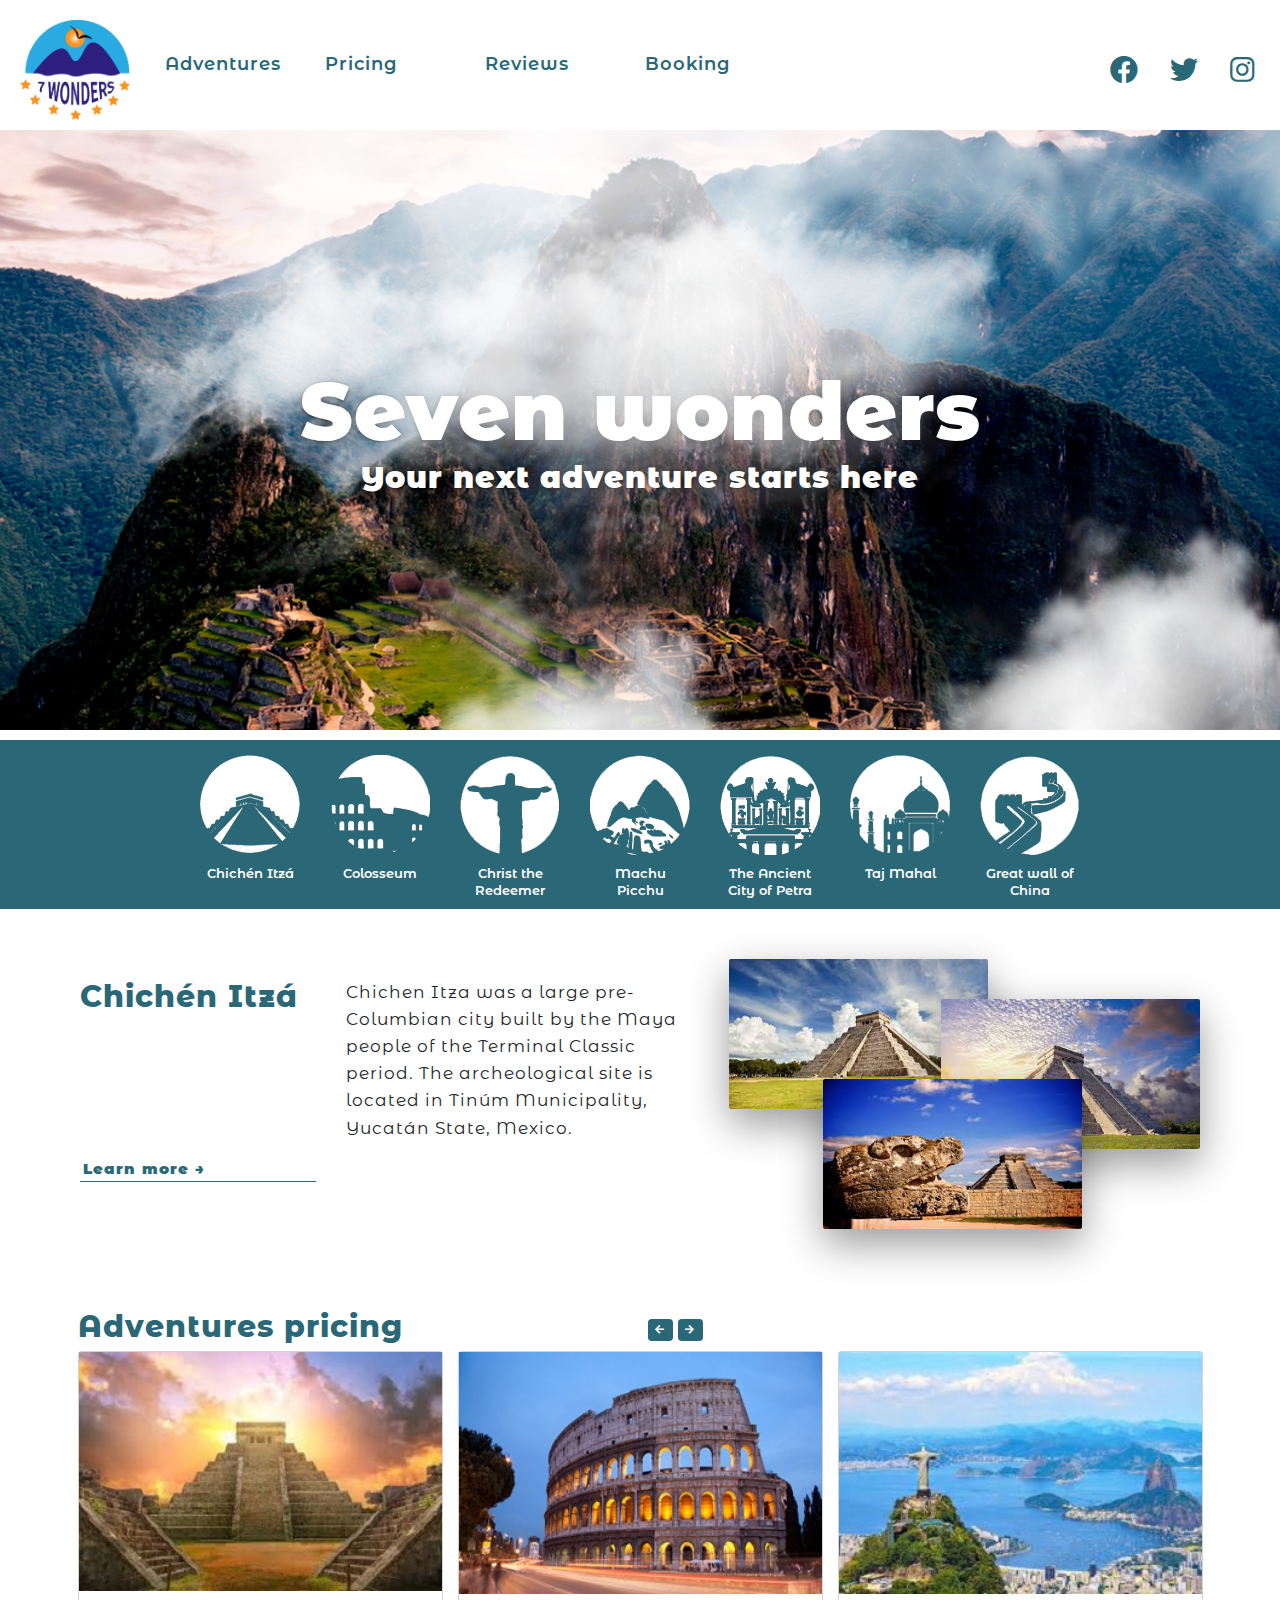
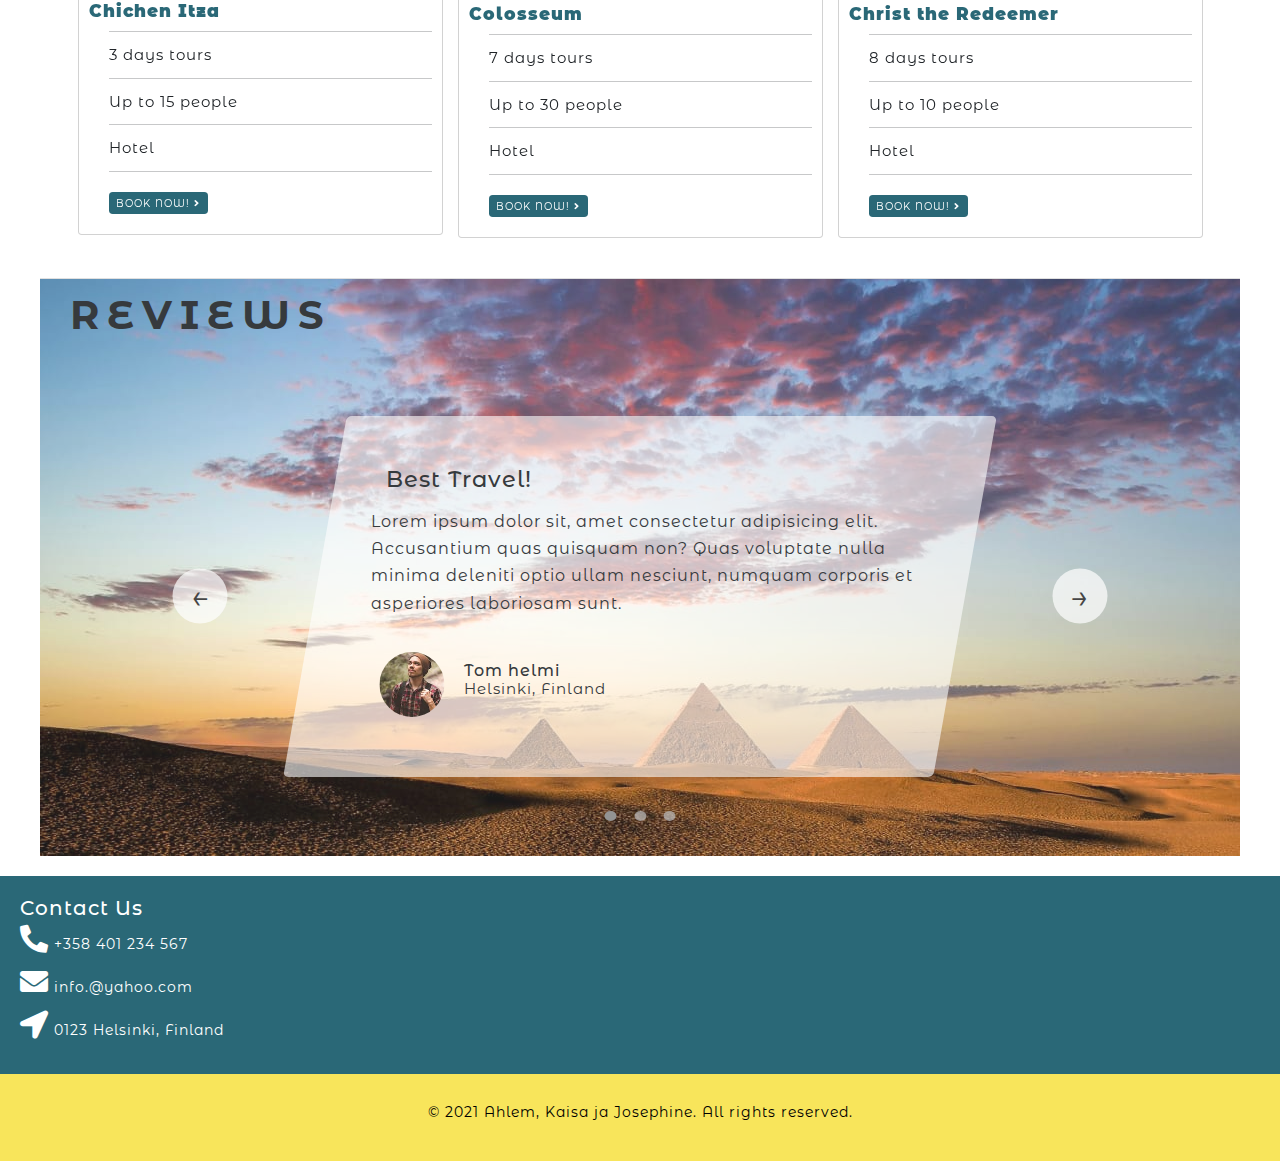
<file: index.html>
<!DOCTYPE html>
<html lang="en">

<head>
    <meta charset="UTF-8" />
    <meta http-equiv="X-UA-Compatible" content="IE=edge" />
    <meta name="viewport" content="width=device-width, initial-scale=1.0" />

    <title>7 wonders - home</title>
    <link href="https://cdn.jsdelivr.net/npm/bootstrap@5.1.3/dist/css/bootstrap.min.css" rel="stylesheet" integrity="sha384-1BmE4kWBq78iYhFldvKuhfTAU6auU8tT94WrHftjDbrCEXSU1oBoqyl2QvZ6jIW3" crossorigin="anonymous" />
    <link rel="stylesheet" href="css/reset.css" />

    <link href="https://cdnjs.cloudflare.com/ajax/libs/font-awesome/5.13.0/css/all.min.css" rel="stylesheet" />
    <link href="https://stackpath.bootstrapcdn.com/bootstrap/5.0.0-alpha1/css/bootstrap.min.css" rel="stylesheet">
    <link rel="stylesheet" href="css/layout.css" />

    <script src="https://stackpath.bootstrapcdn.com/bootstrap/5.0.0-alpha1/js/bootstrap.min.js"></script>
    <script src="https://cdnjs.cloudflare.com/ajax/libs/jquery/3.2.1/jquery.min.js"></script>

</head>

<body>
    <!-- <div class="container"> -->
    <nav class="navbar navbar-expand-lg navbar-light bg-light adjusted">
        <div class="container-fluid">
            <!-- <a class="navbar-brand" href="#">7 wonders</a> -->
            <figure class="logo">
                <a href="./"><img src="./images/seven-wonders-logo.png" alt="" /></a>
            </figure>

            <button class="navbar-toggler" type="button" data-bs-toggle="collapse" data-bs-target="#navbarTogglerDemo02" aria-controls="navbarTogglerDemo02" aria-expanded="false" aria-label="Toggle navigation">
                <span class="navbar-toggler-icon"></span>
              </button>
            <div class="collapse navbar-collapse" id="navbarTogglerDemo02">
                <ul class="navbar-nav me-auto mb-2 mb-lg-0">
                    <li class="nav-item">
                        <a class="nav-link active" aria-current="page" href="#">Home</a>
                    </li>
                    <li class="nav-item">Adventures
                        <!-- <a class="nav-link" href="#">Adventures</a> -->
                    </li>
                    <li class="nav-item align-tour">
                        <a class="nav-link" href="#chichen-itza">Chichén Itzá</a>
                    </li>
                    <li class="nav-item align-tour">
                        <a class="nav-link" href="#colosseum">Colosseum</a>
                    </li>
                    <li class="nav-item align-tour">
                        <a class="nav-link" href="#redeemer">Christ the Redeemer</a>
                    </li>
                    <li class="nav-item align-tour">
                        <a class="nav-link" href="#machu-picchu">Machu Picchu</a>
                    </li>
                    <li class="nav-item align-tour">
                        <a class="nav-link" href="#petra">The Ancient City of Petra</a>
                    </li>
                    <li class="nav-item align-tour">
                        <a class="nav-link" href="#tajmahal">Taj Mahal</a>
                    </li>
                    <li class="nav-item align-tour">
                        <a class="nav-link" href="#wall">Great Wall of China</a>
                    </li>
                    <li class="nav-item">
                        <a class="nav-link" href="#pricing">Pricing</a>
                    </li>
                    <li class="nav-item">
                        <a class="nav-link" href="#reviews">Reviews</a>
                    </li>
                    <li class="nav-item">
                        <a class="nav-link" href="./booking/">Booking</a>
                    </li>
                    <li class="nav-item">
                        <a class="nav-link" href="#contact">Contact</a>
                    </li>
                </ul>
            </div>
        </div>
    </nav>

    <header class="header">
        <figure id="logo">
            <a href="./"><img src="./images/seven-wonders-logo.png" alt="" /></a>
        </figure>
        <p class="header-p-text">
            <a href="#tours-nav" class="header-text">Adventures</a>
        </p>
        <p>
            <a href="#pricing" class="header-text">Pricing</a>
        </p>

        <p>
            
            <a href="#reviews" class="header-text">Reviews</a>
        </p>

        <p>
            <a href="./booking/" class="header-text">Booking</a>
        </p>
        <p></p>
        <figure class="social-media"><a href="https://fi-fi.facebook.com/"><i class="fab fa-facebook"></i></a>
        </figure>
        <figure class="social-media"><a href=""><i class="fab fa-twitter"></i></a></figure>
        <figure class="social-media">
            <a href=""><i class="fab fa-instagram"></i></a>
        </figure>
    </header>

    <span id="chichen-itza"></span>
    <section class="main-image flex-center">
        <h1 class="main-image-text">Seven wonders</h1>
        <p class="main-image-text smaller">Your next adventure starts here</p>
        <div class="cloud"></div>
    </section>

    <div id="tours-nav" class="nav-grid">
        <button class="tour-btn tours__tab tours__tab--1" data-tab="1">
                    <figure class="image-bg"><img src="./images/icons/chichenitcha-icon-transparent.png" alt="chichenitcha-icon" class="image-tour" /></figure>
                    <span class="icon-text">Chichén Itzá</span>
                </button>
        <button class="tour-btn tours__tab tours__tab--2" data-tab="2">
                    <figure class="image-bg"><img src="./images/icons/colosseum-icon-transparent.png" alt="colosseum-icon" class="image-tour" /></figure>
                    <span class="icon-text">Colosseum</span>
                </button>
        <button class="tour-btn tours__tab tours__tab--3" data-tab="3">
                    <figure class="image-bg"><img src="./images/icons/jesus-icon-transparent.png" alt="jesus-icon" class="image-tour" /></figure>
                    <span class="icon-text">Christ the Redeemer</span>
                </button>
        <button class="tour-btn tours__tab tours__tab--4" data-tab="4">
                    <figure class="image-bg"><img src="./images/icons/machupicchu-icon-transparent.png" alt="machupicchu-icon" class="image-tour" /></figure>
                    <span class="icon-text">Machu Picchu</span>
                </button>
        <button class="tour-btn tours__tab tours__tab--5" data-tab="5">
                    <figure class="image-bg"><img src="./images/icons/petra-icon-transparent.png" alt="petra-icon" class="image-tour" /></figure>
                    <span class="icon-text">The Ancient City of Petra</span>
                </button>
        <button class="tour-btn tours__tab tours__tab--6" data-tab="6">
                    <figure class="image-bg"><img src="./images/icons/tajmahal-icon-transparent.png" alt="tajmahal-icon" class="image-tour" /></figure>
                    <span class="icon-text">Taj Mahal</span>
                </button>
        <button class="tour-btn tours__tab tours__tab--7" data-tab="7">
                    <figure class="image-bg"><img src="./images/icons/wallchina-icon-transparent.png" alt="wallofchina-icon" class="image-tour" /></figure>
                    <span class="icon-text">Great wall of China</span>
                </button>
    </div>

    <div class="tours max-width">
        
        <span id="colosseum"></span>
        <div class="tours__content tours__content--1 tours__content--active">
            <h2 class="tours-h2">Chichén Itzá</h2>
            <p class="tour-text">
                Chichen Itza was a large pre-Columbian city built by the Maya people of the Terminal Classic period. The archeological site is located in Tinúm Municipality, Yucatán State, Mexico.
            </p>
            <div class="imgTour">

                <img class="tour-img tour1" src="./images/Chichen Itza.jpeg" alt="">
                <img class="tour-img tour2" src="./images/Chichen Itza2.jpeg" alt="">
                <img class="tour-img tour3" src="./images/Chichen Itza3.jpeg" alt="">
            </div>

            <a href="#" class="btn-text">Learn more &rarr;</a>
        </div>

        <span id="redeemer"></span>
        <div class="tours__content tours__content--2">
            <h2 class="tours-h2">Colosseum</h2>
            <p class="tour-text">
                The Colosseum Italian: Colosseo is an oval amphitheatre in the centre of the city of Rome, Italy, just east of the Roman Forum. It is the largest ancient amphitheatre ever built.
            </p>
            <div class="imgTour">
                <img class="tour-img tour1" src="./images/Colosseum.jpeg" alt="">
                <img class="tour-img tour2" src="./images/Colosseum1.jpeg" alt="">
                <img class="tour-img tour3" src="./images/Colosseum2.jpeg" alt="">
            </div>
            <a href="#" class="btn-text">Learn more &rarr;</a>
        </div>


        <span id="machu-picchu"></span>
        <div class="tours__content tours__content--3">
            <h2 class="tours-h2">Christ the Redeemer</h2>
            <p class="tour-text">
                Christ the Redeemer (Portuguese: Cristo Redentor, standard Brazilian Portuguese, local pronunciation is an Art Deco statue of Jesus Christ in Rio de Janeiro, Brazil.
            </p>
            <div class="imgTour">
                <img class="tour-img tour1" src="./images/Christ the Redeemer.jpeg" alt="">
                <img class="tour-img tour2" src="./images/Christ the Redeemer2.jfif" alt="">
                <img class="tour-img tour3" src="./images/Christ the Redeemer3.jpeg" alt="">
            </div>
            <a href="#" class="btn-text">Learn more &rarr;</a>
        </div>

        <span id="petra"></span>
        <div class="tours__content tours__content--4">
            <h2 class="tours-h2">Machu Picchu</h2>
            <p class="tour-text">
                Machu Picchu is a 15th-century Inca citadel located in the Eastern Cordillera of southern Peru on a 2,430-meter (7,970 ft) mountain ridge. It is located in the Machupicchu.
            </p>
            <div class="imgTour">
                <img class="tour-img tour1" src="./images/Machu.jpeg" alt="">
                <img class="tour-img tour2" src="./images/Machu2.jpeg" alt="">
                <img class="tour-img tour3" src="./images/Machu3.jpeg" alt="">
            </div>
            <a href="#" class="btn-text">Learn more &rarr;</a>
        </div>

        <span id="tajmahal"></span>
        <div class="tours__content tours__content--5">
            <h2 class="tours-h2">Ancient City of Petra</h2>
            <p class="tour-text">
                Petra romanized: Al-Batrā; Ancient Greek: Πέτ, "Rock", originally known to its inhabitants as Raqmu or Raqēmōis an historic and archaeological city.
            </p>
            <div class="imgTour">
                <img class="tour-img tour1" src="./images/petra2.jpeg" alt="">
                <img class="tour-img tour2" src="./images/petra3.jpeg" alt="">
                <img class="tour-img tour3" src="./images/petra.jpeg" alt="">
            </div>
            <a href="#" class="btn-text">Learn more &rarr;</a>
        </div>

        <span id="wall"></span>
        <div class="tours__content tours__content--6">
            <h2 class="tours-h2">Taj Mahal</h2>
            <p class="tour-text">
                The Taj Mahal lit. 'Crown of the Palace', is an ivory-white marble mausoleum on the right bank of the river Yamuna in the Indian city of Agra.
            </p>
            <div class="imgTour">
                <img class="tour-img tour1" src="./images/Taj Mahal.jpeg" alt="">
                <img class="tour-img tour2" src="./images/Taj Mahal2.jpeg" alt="">
                <img class="tour-img tour3" src="./images/Taj Mahal3.jpeg" alt="">
            </div>
            <a href="#" class="btn-text">Learn more &rarr;</a>

        </div>
        <div class="tours__content tours__content--7">
            <h2 class="tours-h2">Wall of China</h2>
            <p class="tour-text">
                The Great Wall of China is a series of fortifications that were built across the historical northern borders of ancient Chinese states and Imperial China as protection against various.
            </p>
            <div class="imgTour">
                <img class="tour-img tour1" src="./images/Wall of China.jpeg" alt="">
                <img class="tour-img tour2" src="./images/Wall of China2.jpeg" alt="">
                <img class="tour-img tour3" src="./images/Wall of China3.jpeg" alt="">
            </div>
            <a href="#" class="btn-text">Learn more &rarr;</a>
        </div>

    </div>

    <section id="pricing" class="pt-5 pb-5 max-width">
        <div class="container">
            <div class="row">
                <div class="col-6">
                    <h2 class="tours-h2">Adventures pricing</h2>
                </div>
                <div class="col-6 text-right">
                    <a class="btn btn-primary mb-3 mr-1" href="#carouselExampleIndicators2" role="button" data-slide="prev">
                        <i class="fa fa-arrow-left"></i>
                    </a>
                    <a class="btn btn-primary mb-3 " href="#carouselExampleIndicators2" role="button" data-slide="next">
                        <i class="fa fa-arrow-right"></i>
                    </a>
                </div>
                <div class="col-12">
                    <div id="carouselExampleIndicators2" class="carousel slide" data-ride="carousel">

                        <div class="carousel-inner">
                            <div class="carousel-item active">
                                <div class="row">

                                    <div class="col-md-4 mb-3">
                                        <div class="card">
                                            <img class="img-fluid" alt="100%x280" src="images/chichen.jpeg">
                                            <div class="card-body">
                                                <h4 class="card-title">Chichen Itza</h4>
                                                <ul class="card-details">
                                                    <hr>
                                                    <li>3 days tours</li>
                                                    <hr />
                                                    <li>Up to 15 people</li>
                                                    <hr />
                                                    <li>Hotel</li>
                                                    <hr />
                                                    <a href="../booking/index.html" class="btn btn-primary">BOOK NOW! <i class="fa fa-angle-right"></i></a>

                                                </ul>
                                            </div>
                                        </div>

                                    </div>


                                    <div class="col-md-4 mb-3">
                                        <div class="card">
                                            <img class="img-fluid" alt="100%x280" src="images/colosseum.jpg">
                                            <div class="card-body">
                                                <h4 class="card-title">Colosseum</h4>
                                                <ul class="card-details">
                                                    <hr>
                                                    <li>7 days tours</li>
                                                    <hr />
                                                    <li>Up to 30 people</li>
                                                    <hr />
                                                    <li>Hotel</li>
                                                    <hr />
                                                    <a href="booking/index.html" class="btn btn-primary">BOOK NOW! <i class="fa fa-angle-right"></i></a>

                                                </ul>
                                            </div>


                                        </div>
                                    </div>

                                    <div class="col-md-4 mb-3">
                                        <div class="card">
                                            <img class="img-fluid" alt="100%x280" src="images/Redeemer2.jpeg">
                                            <div class="card-body">
                                                <h4 class="card-title">Christ the Redeemer</h4>
                                                <ul class="card-details">
                                                    <hr>
                                                    <li>8 days tours</li>
                                                    <hr />
                                                    <li>Up to 10 people</li>
                                                    <hr />
                                                    <li>Hotel</li>
                                                    <hr />
                                                    <a href="booking/index.html" class="btn btn-primary">BOOK NOW! <i class="fa fa-angle-right"></i></a>

                                                </ul>
                                            </div>


                                        </div>
                                    </div>

                                </div>
                            </div>
                            <div class="carousel-item">
                                <div class="row">

                                    <div class="col-md-4 mb-3">
                                        <div class="card">
                                            <img class="img-fluid" alt="100%x280" src="images/Machu Picchu2.jpeg">
                                            <div class="card-body">
                                                <h4 class="card-title">Machu Picchu</h4>
                                                <ul class="card-details">
                                                    <hr>
                                                    <li>9 days tours</li>
                                                    <hr />
                                                    <li>Up to 12 people</li>
                                                    <hr />
                                                    <li>Hotel</li>
                                                    <hr />
                                                    <a href="booking/index.html" class="btn btn-primary">BOOK NOW! <i class="fa fa-angle-right"></i></a>

                                                </ul>

                                            </div>

                                        </div>
                                    </div>
                                    <div class="col-md-4 mb-3">
                                        <div class="card">
                                            <img class="img-fluid" alt="100%x280" src="images/Ancient City of Petra.jpeg">
                                            <div class="card-body">
                                                <h4 class="card-title">Ancient City of Petra</h4>
                                                <ul class="card-details">
                                                    <hr>
                                                    <li>4 days tours</li>
                                                    <hr />
                                                    <li>Up to 15 people</li>
                                                    <hr />
                                                    <li>Hotel</li>
                                                    <hr />
                                                    <a href="booking/index.html" class="btn btn-primary">BOOK NOW! <i class="fa fa-angle-right"></i></a>

                                                </ul>

                                            </div>
                                        </div>
                                    </div>
                                    <div class="col-md-4 mb-3">
                                        <div class="card">
                                            <img class="img-fluid" alt="100%x280" src="images/taj-mahal.jpg">
                                            <div class="card-body">
                                                <h4 class="card-title">Taj Mahal</h4>
                                                <ul class="card-details">
                                                    <hr>
                                                    <li>7 days tours</li>
                                                    <hr />
                                                    <li>Up to 30 people</li>
                                                    <hr />
                                                    <li>Hotel</li>
                                                    <hr />
                                                    <a href="booking/index.html" class="btn btn-primary">BOOK NOW! <i class="fa fa-angle-right"></i></a>

                                                </ul>

                                            </div>
                                        </div>
                                    </div>

                                </div>
                            </div>
                            <div class="carousel-item">
                                <div class="row">

                                    <div class="col-md-4 mb-3">
                                        <div class="card">
                                            <img class="img-fluid" alt="100%x280" src="images/wallofchina.jpg">
                                            <div class="card-body">
                                                <h4 class="card-title">Wall of china</h4>
                                                <ul class="card-details">
                                                    <hr>
                                                    <li>7 days tours</li>
                                                    <hr />
                                                    <li>Up to 20 people</li>
                                                    <hr />
                                                    <li>Hotel</li>
                                                    <hr />
                                                    <a href="booking/index.html" class="btn btn-primary">BOOK NOW! <i class="fa fa-angle-right"></i></a>

                                                </ul>

                                            </div>

                                        </div>
                                    </div>


                                </div>
                            </div>
                        </div>
                    </div>
                </div>
            </div>
        </div>
    </section>
    </div>
    <section id="reviews" class="section-reviews max-width">

        <div id="reviews" class="section-reviewsTitle">
            <h1 class="section-header">Reviews</h1>
        </div>
        <div class="slider-reviews">

            <div class="slideShow">
                <div class="reviews">
                    <h5 class="reviews__header">Best Travel!</h5>
                    <p class="reviews__text">
                        Lorem ipsum dolor sit, amet consectetur adipisicing elit. Accusantium quas quisquam non? Quas voluptate nulla minima deleniti optio ullam nesciunt, numquam corporis et asperiores laboriosam sunt.
                    </p>
                    <address class="reviews__author">
                        <img src="images/user-1.jpg" alt="" class="reviews__photo" />
                        <h6 class="reviews__name">Tom helmi</h6>
                        <p class="reviews__location">Helsinki, Finland</p>
                      </address>
                </div>
            </div>

            <div class="slideShow">
                <div class="reviews">
                    <h5 class="reviews__header">
                        Best Travel!
                    </h5>
                    <p class="reviews__text">
                        Lorem ipsum dolor sit, amet consectetur adipisicing elit. Accusantium quas quisquam non? Quas voluptate nulla minima deleniti optio ullam nesciunt, numquam corporis et asperiores laboriosam sunt..
                    </p>
                    <address class="reviews__author">
                        <img src="images/user-2.jpg" alt="" class="reviews__photo" />
                        <h6 class="reviews__name">Mia kimi</h6>
                        <p class="reviews__location">Paris, France</p>
                      </address>
                </div>
            </div>

            <div class="slideShow">
                <div class="reviews">
                    <h5 class="reviews__header">
                        Best Travel!
                    </h5>
                    <p class="reviews__text">
                        Lorem ipsum dolor sit, amet consectetur adipisicing elit. Accusantium quas quisquam non? Quas voluptate nulla minima deleniti optio ullam nesciunt, numquam corporis et asperiores laboriosam sunt.
                    </p>
                    <address class="reviews__author">
                        <img src="images/user-3.jpg" alt="" class="reviews__photo" />
                        <h6 class="reviews__name">Markus Gomes</h6>
                        <p class="reviews__location">Turku, Finland</p>
                      </address>
                </div>
                <!-- <a href="" class="btn">Book now!</a> -->
            </div>

            <button class="slider__btns slider__btn--left">&larr;</button>
            <button class="slider__btns slider__btn--right">&rarr;</button>
            <div class="dot"></div>
        </div>

        <!-- <hr /> -->
    </section>
    
    <section id="contact">
        <h2>Contact Us</h2>
        <p><span class="blue fas fa-phone-alt"></span> +358 401 234 567</p>
        <p><span class="blue fas fa-envelope"></span> info.@yahoo.com</p>
        <p>
            <span class="blue fas fa-location-arrow"></span> 0123 Helsinki, Finland
        </p>
    </section>
    <!-- </div> -->
    </section>
    <!-- </div> -->


    <!-- </div> -->

    <footer class="footer">
        <p>&copy 2021 Ahlem, Kaisa ja Josephine. All rights reserved.</p>
    </footer>
    </div>
    <script src="https://cdn.jsdelivr.net/npm/bootstrap@5.0.2/dist/js/bootstrap.bundle.min.js" integrity="sha384-MrcW6ZMFYlzcLA8Nl+NtUVF0sA7MsXsP1UyJoMp4YLEuNSfAP+JcXn/tWtIaxVXM" crossorigin="anonymous"></script>

    <script src="js/tour.js"></script>
    <script src="js/reviews.js"></script>
</body>

</html>
</file>
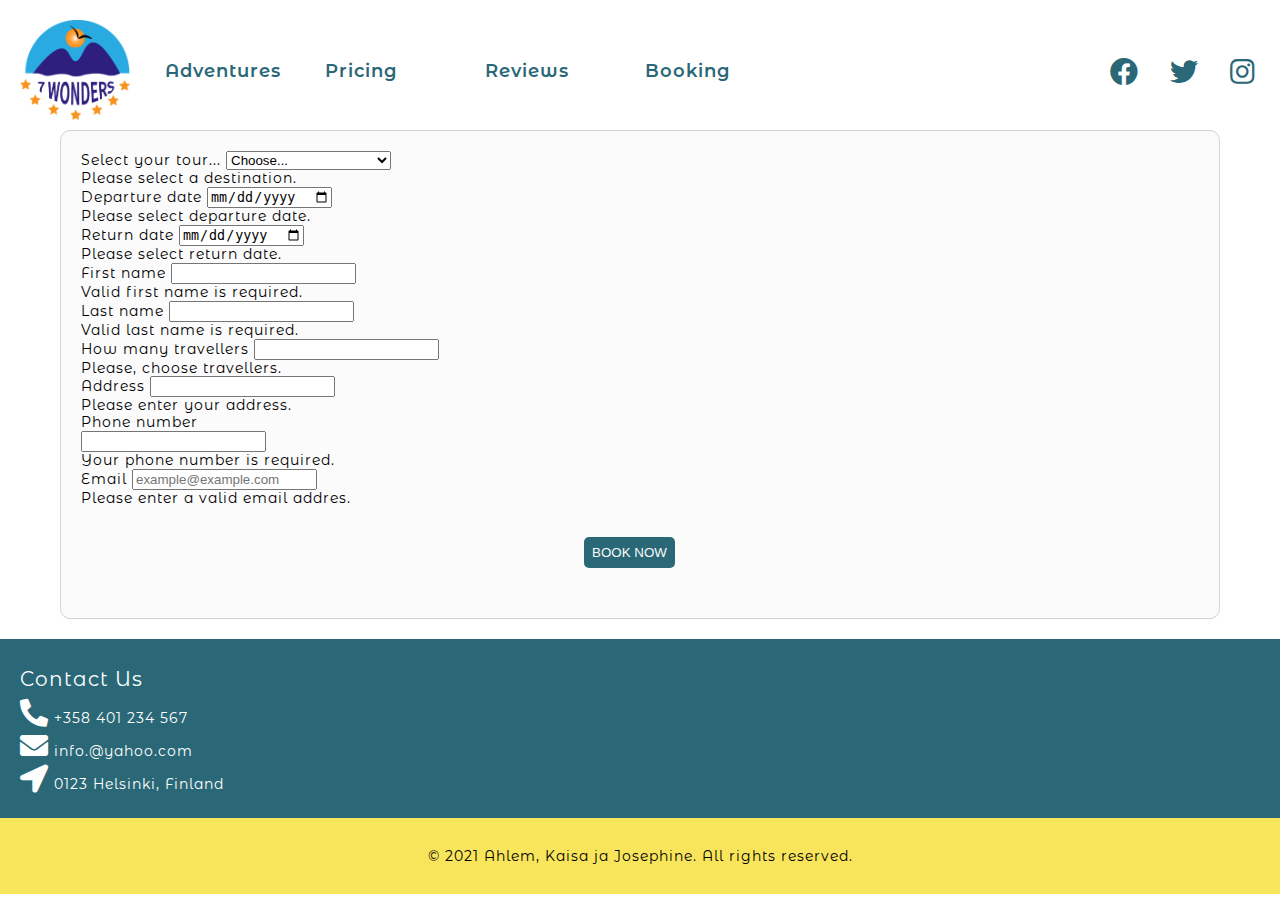
<file: booking/index.html>
<!DOCTYPE html>

<head>
    <meta charset="UTF-8">
    <meta http-equiv="X-UA-Compatible" content="IE=edge">
    <meta name="viewport" content="width=device-width, initial-scale=1.0">
    <title>7 wonders</title>
    <link href="https://cdn.jsdelivr.net/npm/bootstrap@5.1.3/dist/css/bootstrap.min.css" rel="stylesheet" integrity="sha384-1BmE4kWBq78iYhFldvKuhfTAU6auU8tT94WrHftjDbrCEXSU1oBoqyl2QvZ6jIW3" crossorigin="anonymous" />
    <link rel="stylesheet" href="../css/form-validation.css">
    <link rel="stylesheet" href="../css/reset.css">
    <link rel="stylesheet" href="../css/layout.css">
    <!-- <link rel="stylesheet" href="../css/booking.css"> -->
    <link href="https://cdnjs.cloudflare.com/ajax/libs/font-awesome/5.13.0/css/all.min.css" rel="stylesheet" />

</head>

<body>
    <nav class="navbar navbar-expand-lg navbar-light bg-light adjusted">
        <div class="container-fluid">
            <!-- <a class="navbar-brand" href="#">7 wonders</a> -->
            <figure class="logo">
                <a href="./../"><img src="./../images/seven-wonders-logo.png" alt="" /></a>
            </figure>

            <button class="navbar-toggler" type="button" data-bs-toggle="collapse" data-bs-target="#navbarTogglerDemo02" aria-controls="navbarTogglerDemo02" aria-expanded="false" aria-label="Toggle navigation">
                <span class="navbar-toggler-icon"></span>
              </button>
            <div class="collapse navbar-collapse" id="navbarTogglerDemo02">
                <ul class="navbar-nav me-auto mb-2 mb-lg-0">
                    <li class="nav-item">
                        <a class="nav-link active" aria-current="page" href="./../">Home</a>
                    </li>
                    <li class="nav-item">
                        <a class="nav-link" href="./../#tours-nav">Adventures</a>
                    </li>
                    <li class="nav-item align-tour">
                        <a class="nav-link" href="./../#chichen-itza">Chichén Itzá</a>
                    </li>
                    <li class="nav-item align-tour">
                        <a class="nav-link" href="#colosseum">Colosseum</a>
                    </li>
                    <li class="nav-item align-tour">
                        <a class="nav-link" href="./../#redeemer">Christ the Redeemer</a>
                    </li>
                    <li class="nav-item align-tour">
                        <a class="nav-link" href="./../#machu-picchu">Machu Picchu</a>
                    </li>
                    <li class="nav-item align-tour">
                        <a class="nav-link" href="./../#petra">The Ancient City of Petra</a>
                    </li>
                    <li class="nav-item align-tour">
                        <a class="nav-link" href="./../#tajmahal">Taj Mahal</a>
                    </li>
                    <li class="nav-item align-tour">
                        <a class="nav-link" href="./../#wall">Great Wall of China</a>
                    </li>
                    <li class="nav-item">
                        <a class="nav-link" href="./../#pricing">Pricing</a>
                    </li>
                    <li class="nav-item">
                        <a class="nav-link" href="./../#reviews">Reviews</a>
                    </li>
                    <li class="nav-item">
                        <a class="nav-link" href="../booking/">Booking</a>
                    </li>
                    <li class="nav-item">
                        <a class="nav-link" href="#contact">Contact</a>
                    </li>
                </ul>
            </div>
        </div>
    </nav>

    <header class="header">
        <figure id="logo">
            <a href="./"><img src="./../images/seven-wonders-logo.png" alt="" /></a>
        </figure>
        <p class="header-p-text">
            <a href="./../#tours-nav" class="header-text">Adventures</a>
        </p>
        <p>
            <a href="./../#pricing" class="header-text">Pricing</a>
        </p>

        <p>
            
            <a href="./../#reviews" class="header-text">Reviews</a>
        </p>

        <p>
            <a href="../booking/" class="header-text">Booking</a>
        </p>
        <p></p>
        <figure class="social-media"><a href="https://fi-fi.facebook.com/"><i class="fab fa-facebook"></i></a>
        </figure>
        <figure class="social-media"><a href=""><i class="fab fa-twitter"></i></a></figure>
        <figure class="social-media">
            <a href=""><i class="fab fa-instagram"></i></a>
        </figure>
    </header>


    <!-- THE OLD FORM -->
    <!-- <section>
    <div>
      <form class="form" action="#" id="myForm">
        <div class="first">
          <label class="label" for="tours">Select your tour</label>
          <select id="tours" name="tours">
            <option value="great wall of china">Choose...</option>
            <option value="great wall of china">The Great Wall of China</option>
            <option value="colosseum">Colosseum</option>
            <option value="taj mahal">Taj Mahal</option>
            <option value="petra">Petra</option>
            <option value="chiche itza"> Chichen Itza</option>
            <option value="machu picchu">Machu Picchu</option>
            <option value="christ the redeemer">Christ the Redeemer</option>
          </select>
        </div>
                
        <div class="second">
          <label class="label" for="date">Departure date</label>
          <input class="thinner input" type="date" id="datemin" name="datemin" min="2000-01-02" max="">
        </div>

        <div class="second-return">
            <label class="label" for="date">Return date</label>
            <input class="thinner input" type="date" id="datemin" name="datemin" min="2000-01-02" max="">
        </div>

        <div class="forth">
            <label class="label" for="travellers">How many travellers?</label>
            <input class="input" id="number" type="number" min="1" max="" value="">
            
        </div>

        <div class="fifth">
            <label class="label" for="fname">First name</label>
            <input class="input" type="text" id="fname" name="fname">
        </div>

        <div class="sixth">
            <label class="label" for="lname">Last name</label>                   
            <input class="input" type="text" id="lname" name="lname">                 
        </div>

        <div class="seventh">
            <label class="label" for="address">Address</label>
            <input class="input" class="longer" type="text" id="address" name="address">
        </div>

        <div  class="eighth">
            <label class="label" for="phoneNr">Phone number</label>
            <input class="input" id="phoneNr" name="phoneNr" type="tel">
        </div>

        <div class="ninth">
            <label class="label" for="email">Email</label>
            <input class="input" type="email" placeholder="username@example.com" id="email" name="email">
        </div>           

        <div class="tenth">
          <input class="submit input" type="submit" value="Book Now">
        </div>

        <h4 class="align-to-eleventh">Your booking</h4>
        <div class="eleventh">
          <div class="myDiv-tour">Tour name</div>
          <div class="myDiv-price">Price</div>
        </div>
      </form>
    </div>
  </section> -->

    <!-- HERE STARTS THE NEW FORM WITH VALIDATION FIELDS  -->

    <div class="container1 max-width">
        <main>
            <form class="needs-validation" novalidate="">
                <div class="row g-3">

                    <div class="col-12">
                        <label for="country" class="form-label">Select your tour...</label>
                        <select class="form-select" id="country" required="">
              <option value="">Choose...</option>
              <option>The Great Wall of China</option>
              <option>Colosseum</option>
              <option>Taj Mahal</option>
              <option>Petra</option>
              <option>Chichen Itza</option>
              <option>Machu Picchu</option>
              <option>Christ the Redeemer</option>
            </select>
                        <div class="invalid-feedback">
                            Please select a destination.
                        </div>
                    </div>

                    <div class="col-sm-6">
                        <label for="departureD" class="form-label">Departure date</label>
                        <input class="form-control" type="date" id="departure" name="datemin" min="2000-01-02" max="" required="">
                        <div class="invalid-feedback">
                            Please select departure date.
                        </div>
                    </div>

                    <div class="col-sm-6">
                        <label for="returnD" class="form-label">Return date</label>
                        <input class="form-control" type="date" id="return" name="datemin" min="2000-01-02" max="" required="">
                        <div class="invalid-feedback">
                            Please select return date.
                        </div>
                    </div>

                    <div class="col-sm-6">
                        <label for="firstName" class="form-label">First name</label>
                        <input type="text" class="form-control" id="firstName" placeholder="" value="" required="">
                        <div class="invalid-feedback">
                            Valid first name is required.
                        </div>
                    </div>

                    <div class="col-sm-6">
                        <label for="lastName" class="form-label">Last name</label>
                        <input type="text" class="form-control" id="lastName" placeholder="" value="" required="">
                        <div class="invalid-feedback">
                            Valid last name is required.
                        </div>
                    </div>

                    <div class="col-sm-6">
                        <label for="travellers" class="form-label">How many travellers</label>
                        <input type="number" class="form-control" id="" placeholder="" required="">
                        <div class="invalid-feedback">
                            Please, choose travellers.
                        </div>
                    </div>

                    <div class="col-12">
                        <label for="address" class="form-label">Address</label>
                        <input type="text" class="form-control" id="address" placeholder="" required="">
                        <div class="invalid-feedback">
                            Please enter your address.
                        </div>
                    </div>

                    <div class="col-sm-6">
                        <label for="username" class="form-label">Phone number</label>
                        <div class="input-group has-validation">
                            <input type="tel" class="form-control" id="" placeholder="" required="">
                            <div class="invalid-feedback">
                                Your phone number is required.
                            </div>
                        </div>
                    </div>

                    <div class="col-sm-6">
                        <label for="email" class="form-label">Email </label>
                        <input type="email" class="form-control" id="email" placeholder="example@example.com" required="">
                        <div class="invalid-feedback">
                            Please enter a valid email addres.
                        </div>
                    </div>

                    <div class="send-button">
                        <input class="submit-button" type="submit" value="Book Now">
                    </div>


                    <!-- <button class="w-100 btn btn-primary btn-lg" type="submit">Book Now</button> -->
                </div>
            </form>
        </main>
    </div>

    <section id="contact">
        <h2 class="contact">Contact Us</h2>
        <p><span class="blue fas fa-phone-alt"></span> +358 401 234 567</p>
        <p><span class="blue fas fa-envelope"></span> info.@yahoo.com</p>
        <p><span class="blue fas fa-location-arrow"></span> 0123 Helsinki, Finland</p>
    </section>
    <footer class="footer">
        <p>&copy 2021 Ahlem, Kaisa ja Josephine. All rights reserved.</p>
    </footer>

    <script src="https://cdn.jsdelivr.net/npm/bootstrap@5.0.2/dist/js/bootstrap.bundle.min.js" integrity="sha384-MrcW6ZMFYlzcLA8Nl+NtUVF0sA7MsXsP1UyJoMp4YLEuNSfAP+JcXn/tWtIaxVXM" crossorigin="anonymous"></script>
    <script src="../js/form-validation.js"></script>

</body>

</html>
</file>
<file: css/layout.css>
@import url("https://fonts.googleapis.com/css2?family=Amita&family=Bitter&family=Lobster&family=Milonga&family=Montserrat+Alternates&display=swap");
html {
  font-size: 62.5%;
}

body {
  font-family: "Montserrat Alternates", sans-serif;
  font-size: 1.4rem;
  line-height: 1.2;
  letter-spacing: 1px;
  margin-left: 0;
  margin-right: 0;
}

.container {
  box-sizing: border-box;
}

.fab {
  font-size: 2.8rem;
}

.fa-instagram {
  color: #e44870;
}

.fa-twitter {
  color: #1d9bf0;
}
/* GENERAL RULES FOR RESPONSIVE IMAGES START */

figure {
  display: block;
}

figure img {
  max-width: 100%;
}
/* GENERAL RULES FOR RESPONSIVE IMAGES END */
/* HAMBURGER */

.navbar {
  background-color: white;
}

.container-fluid {
  background-color: white;
}

.adjusted {
  position: sticky;
  top: 0;
  z-index: 9999;
}

.align-tour {
  padding-left: 3rem;
}

.logo {
  width: 5rem;
}

.nav-item {
  font-weight: 600;
}

.header {
  display: none;
}
/* HEADER NAV BAR RULES END HERE */
/* HERO SECTION STARTS HERE */

.main-image {
  height: 300px;
  max-width: 100%;
  background-image: url("../images/backgrounds/machu-picchu.png");
  background-size: cover;
  vertical-align: middle;
  background-position: center;
  margin-bottom: 1rem;
}
/* CLOUDS ANIMATION OVER THE PHOTO */

.cloud {
  position: absolute;
  left: 0;
  width: 100%;
  height: 300px;
  background: url(../images/cloud.png);
  animation: animate 60s linear infinite;
}

@keyframes animate {
  0% {
    background-position: 0px;
  }
  100% {
    background-position: -5440px;
  }
}

.flex-center {
  display: flex;
  flex-direction: column;
  flex-wrap: wrap;
  justify-content: center;
  align-items: center;
}

.main-image-text {
  text-align: center;
  font-family: "Montserrat Alternates", sans-serif;
  font-size: 3rem;
  font-weight: 1000;
  color: white;
  text-shadow: 0 0 5px #000000;
  margin: 0;
}

.smaller {
  font-size: 2rem;
}
/* HERO SECTION RULES END HERE */
/* TOUR NAV BAR RULES STARTS HERE */

.nav-grid {
  display: none;
}
/* TOUR NAV BAR RULES END HERE */
/* DESTINATIONS SECTION RULES START */

#first {
  padding: 2rem;
}

#contact {
  margin-top: 2rem;
  padding: 2rem;
  line-height: 2;
  background-color: #2a6877;
  color: #ffffff;
}

.align {
  display: flex;
  padding: 1rem;
}

.center {
  text-align: center;
  letter-spacing: 5px;
}

.right {
  text-align: right;
  padding: 1rem;
  margin-right: 5rem;
}

.text {
  padding: 1.6rem;
}

.hand {
  font-size: 1.8rem;
  color: #2d394b;
  margin-right: 1rem;
}
/* DESTINATIONS SECTION RULES END */
/* Slider REVIEWS START HERE */

.section-reviews {
  padding: 1rem 3rem;
  border-top: 1px solid #ddd;
  transition: transform 1s, opacity 1s;
  background-image: url("../images/back2.jpeg");
  background-position: center;
  background-repeat: no-repeat;
  background-size: cover;
  opacity: 0.9;
}

.section-reviewsTitle {
  max-width: 80rem;
}

.section-header {
  font-size: 4rem;
  line-height: 1.3;
  font-weight: 700;
  letter-spacing: 0.2em;
  text-transform: uppercase;
}

.slider-reviews {
  max-width: 100rem;
  height: 50rem;
  margin: 0 auto;
  position: relative;
  overflow: hidden;
}

.slideShow {
  position: absolute;
  top: 0;
  width: 100%;
  height: 50rem;
  display: flex;
  align-items: center;
  justify-content: center;
  transition: transform 1s;
}

.slideShow > img {
  /* Only for images that have different size than slide */
  width: 100%;
  height: 100%;
  object-fit: cover;
}

.slider__btns {
  position: absolute;
  top: 50%;
  z-index: 10;
  border: none;
  background: rgba(255, 255, 255, 0.7);
  font-family: inherit;
  color: #333;
  border-radius: 50%;
  height: 3rem;
  width: 3rem;
  font-size: 2rem;
  cursor: pointer;
}

.slider__btn--left {
  left: 6%;
  transform: translate(-50%, -50%);
}

.slider__btn--right {
  right: 6%;
  transform: translate(50%, -50%);
}

.dot {
  position: absolute;
  bottom: 5%;
  left: 50%;
  transform: translateX(-50%);
  display: flex;
}

.dots__dot {
  border: none;
  background-color: #b9b9b9;
  opacity: 0.7;
  height: 1rem;
  width: 1rem;
  border-radius: 50%;
  margin-right: 1.75rem;
  cursor: pointer;
  transition: all 0.5s;
}

.dots__dot:last-child {
  margin: 0;
}

.dots__dot--active {
  background-color: #888;
  opacity: 1;
}
/* Reviews */
.reviews {
  width: 65%;
  position: relative;
  background-color: rgba(255, 255, 255, 0.6);
  margin: 0 auto;
  border-radius: 5px;
  padding: 1.9rem;
  font-size: 1.6rem;
  transform: skewX(-10deg);
}

.reviews::before {
  position: absolute;
  top: -5.7rem;
  left: -6.8rem;
  line-height: 1;
  font-size: 20rem;
  font-family: inherit;
  color: #1a377b;
  z-index: -1;
}

.reviews__header {
  font-size: 2.25rem;
  font-weight: 500;
  margin-bottom: 1.5rem;
  transform: skewX(10deg);
}

.reviews__text {
  margin-bottom: 3.5rem;
  transform: skewX(10deg);
  line-height: 1.7;
}

.reviews__author {
  margin-left: 3rem;
  font-style: normal;
  display: grid;
  grid-template-columns: 6.5rem 1fr;
  column-gap: 2rem;
  transform: skewX(10deg);
}

.reviews__photo {
  grid-row: 1 / span 2;
  width: 6.5rem;
  border-radius: 50%;
}

.reviews__name {
  font-size: 1.4rem;
  font-weight: 500;
  align-self: flex-end;
  margin: 0;
}

.reviews__location {
  font-size: 1.3rem;
}
/* SLIDER REVIEWS END HERE */
/* Card */

.card-details {
  font-size: 1.5rem;
}
.card-details li {
  line-height: 1.7;
}

.card-title {
  color: #2a6877;
  font-size: 1.7rem;
  font-weight: 900;
}
/* FOOTER RULES START HERE */

.footer {
  /* margin-top: 2rem; */
  background-color: #f8e55b;
  color: #ffffff;
  padding: 3rem;
  text-align: center;
}

footer p {
  font-size: 1.2rem;
  color: black;
  font-weight: 400;
}
/* FOOTER RULES END HERE */

.btn-text:link,
.btn-text:visited {
  font-size: 1.5rem;
  color: #2a6877;
  display: inline-block;
  text-decoration: none;
  border-bottom: 1px solid #2a6877;
  padding: 3px;
  transition: all 0.2s;
  font-weight: 900;
}

.btn-text:hover {
  background-color: #2a6877;
  color: white;
  box-shadow: 0 1rem 2rem rgba(0, 0, 0, 0.15);
  transform: translateX(-2px);
  cursor: pointer;
}

.btn-text:active {
  box-shadow: 0 0.5rem 1rem rgba(0, 0, 0, 0.15);
  transform: translateY(0);
}

.btn {
  background-color: #2a6877;
  margin-top: 1rem;
  border: #2a6877;
}

.btn:hover {
  background-color: #f8e55b;
  color: #000000;
}

.btn:active {
  background-color: #2a6877;
}
/* MEDIA QUERY RULES START HERE */

@media only screen and (min-width: 426px) {
  .main-image {
    /* height: 400px; */
    background-image: url("../images/backgrounds/machu-picchu-laptop.png");
  }
  .main-image-text {
    font-size: 5rem;
  }
  .smaller {
    font-size: 2rem;
  }
  .reviews__name {
    font-size: 1.6rem;
  }

  .reviews__location {
    font-size: 1.5rem;
  }
}

@media only screen and (min-width: 769px) {
  .navbar {
    display: none;
  }
  /* HEADER START */
  .header {
    display: grid;
    grid-template-columns: 150px 150px 150px 150px 150px 1fr 50px 50px 50px;
    grid-template-rows: auto;
    margin: 0;
    gap: 1rem;
    position: sticky;
    z-index: 9999;
    top: 0;
    background-color: white;
    height: 130px;
  }
  .header > * {
    align-self: center;
  }
  .header-text {
    font-size: 1.8rem;
    text-decoration: none;
    color: #2a6877;
    font-weight: 600;
    padding-left: 0.5rem;
  }
  #logo {
    /* width: 9rem; */
    padding: 1rem;
    margin: 1rem;
  }
  .social-media {
    display: block;
    margin: 0;
  }
  .blue {
    color: #ffffff;
    font-size: 2.8rem;
  }
  .fab {
    color: #2a6877;
  }
  /* HEADER END */
  /* MAIN IMAGE START */
  .main-image {
    height: 600px;
  }
  .main-image-text {
    font-size: 8rem;
  }
  .smaller {
    font-size: 3rem;
  }
  .cloud {
    height: 600px;
  }
  /* MAIN IMAGE END */
  /* TOUR NAV START */
  .max-width {
    max-width: 1200px;
    margin: auto;
  }
  .tours {
    background-color: #fff;
    height: 350px;
    padding: 3rem 0;
    margin-bottom: 2rem;
  }
  .nav-grid {
    display: grid;
    grid-template-columns: repeat(7, 70px);
    grid-template-rows: auto;
    margin: auto;
    background-color: #2a6877;
    padding: 1.5rem 0 1rem 0;
    gap: 3rem;
    justify-content: center;
  }
  .nav-grid > * {
    justify-self: center;
    align-self: baseline;
    padding: 1rem;
  }
  .image-bg {
    background-color: #2a6877;
    margin: 0;
    border-radius: 5rem;
    padding: 0 0 1rem 0;
  }
  .tours__tab--active {
    transform: translateY(-10%);
  }
  .image-tour {
    display: block;
    object-fit: cover;
    transition: all 0.3s;
  }
  .tour-btn {
    display: block;
    background-color: #2a6877;
    border: none;
    border-radius: 5rem;
    cursor: pointer;
    transition: all 0.3s;
    padding: 0;
  }
  .icon-text {
    font-family: "Montserrat Alternates", sans-serif;
    color: white;
    text-align: center;
    font-size: 1.1rem;
    letter-spacing: unset;
    font-weight: 600;
  }
  /* TOUR NAV END */
  /* TOUR CARDS START HERE */
  .tours__content {
    display: none;
    font-size: 1.7rem;
  }
  .tours__content--active {
    display: grid;
    grid-template-columns: 2fr 3fr 4fr;
    column-gap: 3rem;
    row-gap: 0.5rem;
    padding: 4rem;
  }
  .imgTour {
    position: relative;
  }
  .tour-img {
    width: 55%;
    box-shadow: 0 1.5rem 4rem rgba(0, 0, 0, 0.4);
    border-radius: 2px;
    position: absolute;
    z-index: 10;
    transition: all 0.2s;
    outline-offset: 2rem;
    height: 150px;
  }
  .tour1 {
    left: 0;
    top: -2rem;
  }
  .tour2 {
    right: 0;
    top: 2rem;
  }
  .tour3 {
    left: 20%;
    top: 10rem;
  }
  .tour-img:hover {
    outline: 1.5rem;
    transform: scale(1.05) translateY(-0.5rem);
    box-shadow: 0 2.5rem 4rem rgba(0, 0, 0, 0.5);
    z-index: 20;
  }
  /* TOUR CARDS START HERE */
  .tours-h2 {
    font-size: 3rem;
    font-weight: 800;
    color: #2a6877;
  }
  .tour-text {
    line-height: 1.6;
  }
  /* TOUR NAV BAR RULES END HERE */

  .slider__btns {
    height: 5.5rem;
    width: 5.5rem;
    font-size: 3.25rem;
  }
}

@media only screen and (min-width: 992px) {
  .nav-grid {
    grid-template-columns: repeat(7, 100px);
  }
  .icon-text {
    font-size: 1.3rem;
  }
}

@media only screen and (max-width: 768px) {
  .btn-text {
    font-size: 1rem;
  }
  .tour2 {
    display: none;
  }
  .tour3 {
    display: none;
  }
  .tour1 {
    padding-left: 20rem;
  }
  .tours-h2 {
    /* background-color: #F8E55B; */
    display: inline-block;
    font-family: inherit;
    font-weight: 900;
    /* border: none; */
    /* padding: 1rem; */
    /* border-radius: 10rem; */
    /* cursor: pointer; */
    color: #2a6877;
    font-size: 2rem;
    padding-bottom: 1rem;
  }
  .tour-text {
    font-size: 1.4rem;
    line-height: 1.6;
  }

  .tours__content {
    padding: 2rem;
  }
}

@media only screen and (max-width: 426px) {
  .reviews__text {
    font-size: 1.2rem;
  }
  .reviews__author {
    width: 1rem;
  }
  .tour2 {
    display: none;
  }
  .tour3 {
    display: none;
  }
  .tour1 {
    padding-left: 0;
    margin-bottom: 1rem;
  }
  .tours-h2 {
    padding-top: 2rem;
  }
  .reviews {
    width: 76%;
  }
  .section-header {
    font-size: 3rem;
  }
  .tours-h2 {
    font-size: 1.5rem;
    padding-bottom: 1rem;
  }
  .tour-text {
    font-size: 1.2rem;
    line-height: 1.6;
  }
}

@media only screen and (min-width: 1200px) {
  footer p {
    font-size: 1.4rem;
  }
  .section-reviews {
    background-position: bottom;
  }

  .reviews {
    padding: 5rem;
  }
}
</file>
<file: css/form-validation.css>
.needs-validation {
  background-color: #fbfbfb;
  border: solid 1px lightgrey;
  border-radius: 1rem;
  /* box-shadow: 5px 10px 18px #888888;  */
  margin: 0 1.4rem 0.8rem 1.4rem;
}

.w-100 {
  width: 20%;
}

.g-3 {
  margin: 2rem;
}

.submit-button {
  padding: 0.8rem;
  text-transform: uppercase;
  background-color: #2a6877;
  border: #2a6877;
  color: #fbfbfb;
  border-radius: 5px;
  margin: 3rem 0;
}

.submit-button:hover {
  font-weight: bold;
  color: #2a6877;
  border-color: #2a6877;
  background-color: #f8e55b;
}

@media only screen and (min-width: 426px) {
  .needs-validation {
    margin: 0 2rem 2rem 2rem;
  }
}


@media only screen and (min-width: 768px){
  .submit-button {
    margin-left: 45%;
  }

}

@media only screen and (min-width: 1024px){

    
  .contact{
    font-size: 2rem;
  }
}

@media only screen and (min-width: 1440px) {
  .needs-validation {
    box-shadow: 5px 10px 18px #888888;
    margin: 5rem 15rem;
  }

  .g-3 {
    margin: 3rem;
  }

  .form-label {
    padding: 1.5rem;
  }

  .form-select {
    padding: 1.5rem;
    font-size: 1.4rem;
  }

  .form-control {
    padding: 1.5rem;
    font-size: 1.4rem;
  }

  
}

@media all and (max-width: 30em) {
  .submit-button {
    display: block;
    margin: 0.2em auto;
  }
}
</file>
<file: css/booking.css>
@import url("https://fonts.googleapis.com/css2?family=Open+Sans:wght@400;700&display=swap");

/* html {
  font-size: 62.5%;
} */

body {
  background-color: #f8f9fa;
}

.input {
  border: solid 1px lightgray;
  border-radius: 5px;
  padding: 1rem 1rem;
}

.form {
  display: grid;
  grid-template-rows:1fr 1fr 1fr 1fr 1fr 1fr 1fr;
  grid-template-columns: 1fr 1fr 2fr;
  grid-gap: 0.5rem;
  padding: 1rem;
  margin: 2rem 28rem;
  background-color: #fbfbfb;
  border: solid 1px lightgrey;
  border-radius: 1rem;
  box-shadow: 5px 10px 18px #888888;
}

#tours {
  padding: 1rem;
  display: flex;
  border: solid 1px lightgray;
  border-radius: 5px;
  color: grey;
}

.first {
  grid-row: 1/2;
  grid-column: 1/2;
  margin-top: 2rem;
}

.thinner {
  height: 20px;
  color: grey;
}

.second {
  grid-row: 2/3;
  grid-column: 1/2;
}

.second-return {
  grid-row: 2/3;
  grid-column: 2/3;
}

.third {
  grid-row: 3/4;
  grid-column: 1/2;
}

.forth {
  grid-row: 3/4;
  grid-column: 1/2;
}

.fifth {
  grid-row: 4/5;
  grid-column: 1/2;
}

.sixth {
  grid-row: 4/5;
  grid-column: 2/3;
}

.seventh {
  grid-row: 5/6;
  grid-column: 1/3;
}

.longer {
  width: 42rem;
}

.eighth {
  grid-row: 6/7;
  grid-column: 1/2;
}

.ninth {
  grid-row: 6/7;
  grid-column: 2/3;
}

.tenth {
  grid-row: 8/9;
  grid-column: 1/3;
  text-align: center;
  padding-top: 2rem;
}

.align-to-eleventh {
  grid-row: 3/4;
  grid-column: 3/4;
  text-align: center;
  align-self: end;
  margin: 5px;
}
.eleventh {
  display: flex;
  flex-direction: column;
  flex-wrap: wrap;
  grid-row: 4/6;
  grid-column: 3/4;
  margin: 0 10rem;
}

.submit {
  padding: 0.5rem 1rem;
  border-radius: 5px;
}

.submit:hover {
  background-color: darkgrey;
  font-weight: bold;
}

.myDiv-tour{
  border: 1px solid lightgray;
  background-color: #FFFFFF;
  border-radius: 5px;
  margin-bottom: 1rem;
  font-family: sans-serif;
  color: grey;
  
 }

 .myDiv-price{
  border: 1px solid lightgray;
  background-color: #FFFFFF;
  border-radius: 5px;
  font-family: sans-serif;
  color: grey;
 }


@media only screen and (max-width: 426px) {
  /* Here need to change the header display */
  .header {
    display: block;
  }
  .form {
    
    grid-template-columns: 1fr;
    margin: 1rem;
    border-radius: 5px;
  }

  .second {
    display: flex;
    flex-direction: column;
    width: 100%;
  }
  .second-return {
    grid-row: 3/4;
    grid-column: 1/2;
    display: flex;
    flex-direction: column;
    width: 100%;
  }

  .forth {
    grid-row: 4/5;
    grid-column: 1/2;
    display: flex;
    flex-direction: column;
    width: 100%;
  }
  .fifth {
    grid-row: 5/6;
    grid-column: 1/2;
    display: flex;
    flex-direction: column;
    width: 100%;
  }
  .sixth {
    grid-row: 6/7;
    grid-column: 1/2;
    display: flex;
    flex-direction: column;
    width: 100%;
  }
  .seventh {
    grid-row: 7/8;
    grid-column: 1/2;
    display: flex;
    flex-direction: column;
    width: 100%;
  }
  .eighth {
    grid-row: 8/9;
    grid-column: 1/2;
    display: flex;
    flex-direction: column;
    width: 100%;
  }
  .ninth {
    grid-row: 9/10;
    grid-column: 1/2;
    display: flex;
    flex-direction: column;
    width: 100%;
  }
  .tenth {
    grid-row: 10/11;
    grid-column: 1/2;
  }
  .align-to-eleventh {
    grid-row: 11/12;
    grid-column: 1/2;
    text-align: left;
  }
  .eleventh {
    grid-row: 12/13;
    grid-column: 1/2;
    margin: 0 5px;
  }
  .label {
    margin: 0;
    font-size: 1.2rem;
  }
  .input {
    padding: 5px;
    margin: 2px;
  }

  #tours {
    padding: 5px;
    width: 98%;
  }

  .submit:hover {
    background-color: darkgrey;
    font-weight: bold;
  }

  .myDiv-tour p {
    font-size: 1.3rem;
    margin-left: 5px;
  }

  .myDiv-price p {
    font-size: 1.3rem;
    margin-left: 5px;
  }
}

@media only screen and (min-width: 426px) {
  /* Here need to change the header display */
  .header {
    display: block;
  }
  .form {
    grid-template-rows: 1fr 1fr 1fr 1fr 1fr 1fr 1fr 1fr 1fr 1fr 1fr 1fr;
    grid-template-columns: 1fr;
    margin: 1rem;
    border-radius: 5px;
  }

  .second {
    display: flex;
    flex-direction: column;
    width: 100%;
  }
  .second-return {
    grid-row: 3/4;
    grid-column: 1/2;
    display: flex;
    flex-direction: column;
    width: 100%;
  }

  .forth {
    grid-row: 4/5;
    grid-column: 1/2;
    display: flex;
    flex-direction: column;
    width: 100%;
  }
  .fifth {
    grid-row: 5/6;
    grid-column: 1/2;
    display: flex;
    flex-direction: column;
    width: 100%;
  }
  .sixth {
    grid-row: 6/7;
    grid-column: 1/2;
    display: flex;
    flex-direction: column;
    width: 100%;
  }
  .seventh {
    grid-row: 7/8;
    grid-column: 1/2;
    display: flex;
    flex-direction: column;
    width: 100%;
  }
  .eighth {
    grid-row: 8/9;
    grid-column: 1/2;
    display: flex;
    flex-direction: column;
    width: 100%;
  }
  .ninth {
    grid-row: 9/10;
    grid-column: 1/2;
    display: flex;
    flex-direction: column;
    width: 100%;
  }
  .tenth {
    grid-row: 10/11;
    grid-column: 1/2;
  }
  .align-to-eleventh {
    grid-row: 11/12;
    grid-column: 1/2;
    text-align: center;
    margin-bottom: 2.5rem;
  }
  .eleventh {
    grid-row: 12/13;
    grid-column: 1/2;
    margin: 0 5px;
  }

  .label {
    margin: 0;
    font-size: 1.2rem;
  }
  .input {
    padding: 5px;
    margin: 2px;
  }

  #tours {
    padding: 5px;
    width: 98%;
  }
}

@media only screen and (min-width: 600px) {
  .header {
    display: block;
  }

  .form {
    display: grid;
    grid-template-rows: 1fr 1fr 1fr 1fr 1fr 1fr 1fr 1fr;
    grid-template-columns: 1fr 1fr;
  }

  .second-return {
    grid-row: 2/3;
    grid-column: 2/3;
  }

  .forth {
    grid-row: 3/4;
    grid-column: 1/2;
  }

  .fifth {
    grid-row: 4/5;
    grid-column: 1/2;
  }

  .sixth {
    grid-row: 4/5;
    grid-column: 2/3;
  }

  .seventh {
    grid-row: 5/6;
    grid-column: 1/2;
  }
  

  .eighth {
    grid-row: 5/6;
    grid-column:2/3;
  }

  .ninth {
    grid-row: 6/7;
    grid-column: 1/2;
  }

  .tenth {
    grid-row: 7/8;
    grid-column: 1/3;
    text-align: center;
  }

  .align-to-eleventh {
    grid-row: 7/8;
    grid-column: 1/3;
    text-align: center;
    margin-bottom: 0;
  }

  .eleventh {
    grid-row: 8/9;
    grid-column: 1/3;
  }
  
  .myDiv-tour {
    margin: 1rem 15rem;
  }

  .myDiv-price {
    margin: 1rem 15rem;
  }

} 

@media only screen and (min-width: 769px) {
  .header {
    display: grid;
  }

  .input {
    border: solid 1px lightgray;
    border-radius: 5px;
    padding: 1rem 1rem;
  }

  .form {
    display: grid;
    grid-template-rows: 1fr 1fr 1fr 1fr 1fr 1fr 1fr;
    grid-template-columns: 1fr 1fr 1fr;

    margin: 1rem 2rem;
    background-color: #fbfbfb;
    border: solid 1px lightgrey;
    border-radius: 1rem;
    box-shadow: 5px 10px 18px #888888;
  }

  #tours {
    padding: 1rem;
    display: flex;
    border: solid 1px lightgray;
    border-radius: 5px;
    color: grey;
  }

  .first {
    grid-row: 1/2;
    grid-column: 1/3;
    margin-top: 2rem;
  }

  .thinner {
    height: 20px;
    color: grey;
  }

  .second {
    grid-row: 2/3;
    grid-column: 1/2;
  }

  .second-return {
    grid-row: 2/3;
    grid-column: 2/3;
  }

  .third {
    grid-row: 3/4;
    grid-column: 1/2;
  }

  .forth {
    grid-row: 3/4;
    grid-column: 1/2;
  }

  .fifth {
    grid-row: 4/5;
    grid-column: 1/2;
  }

  .sixth {
    grid-row: 4/5;
    grid-column: 2/3;
  }

  .seventh {
    grid-row: 5/6;
    grid-column: 1/3;
  }

  .longer {
    width: 42rem;
  }

  .eighth {
    grid-row: 6/7;
    grid-column: 1/2;
  }

  .ninth {
    grid-row: 6/7;
    grid-column: 2/3;
  }

  .tenth {
    grid-row: 7/8;
    grid-column: 1/3;
    text-align: center;
    padding-top: 2rem;
  }

  .align-to-eleventh {
    grid-row: 3/4;
    grid-column: 3/4;
    text-align: center;
    align-self: end;
    margin: 5px;
  }
  .eleventh {
    display: flex;
    flex-direction: column;
    flex-wrap: wrap;
    grid-row: 4/6;
    grid-column: 3/4;
   
  }

  .submit {
    padding: 0.5rem 1rem;
    border-radius: 5px;
  }

  .submit:hover {
    background-color: darkgrey;
    font-weight: bold;
  }
  .myDiv-tour{
    border: 1px solid lightgray;
    background-color: #FFFFFF;
    padding: 6px;
    width: 200px;
    border-radius: 5px;
    margin: 1rem 3.5rem;
   }

   .myDiv-price{
    border: 1px solid lightgray;
    background-color: #FFFFFF;
    padding: 6px;
    width: 200px;
    border-radius: 5px;
    margin-top: 1rem;
    margin: 0 3.5rem;
   }
}

@media only screen and (max-width: 1363px) {
  .label {
    margin: 5px;
  }
}

@media only screen and (min-width: 1516px) {
  .input {
    margin: 5px;
  }

  .label{
    margin: 10px;
  }
  
  .form {
    margin: 1rem 28rem;
  }
}
</file>
